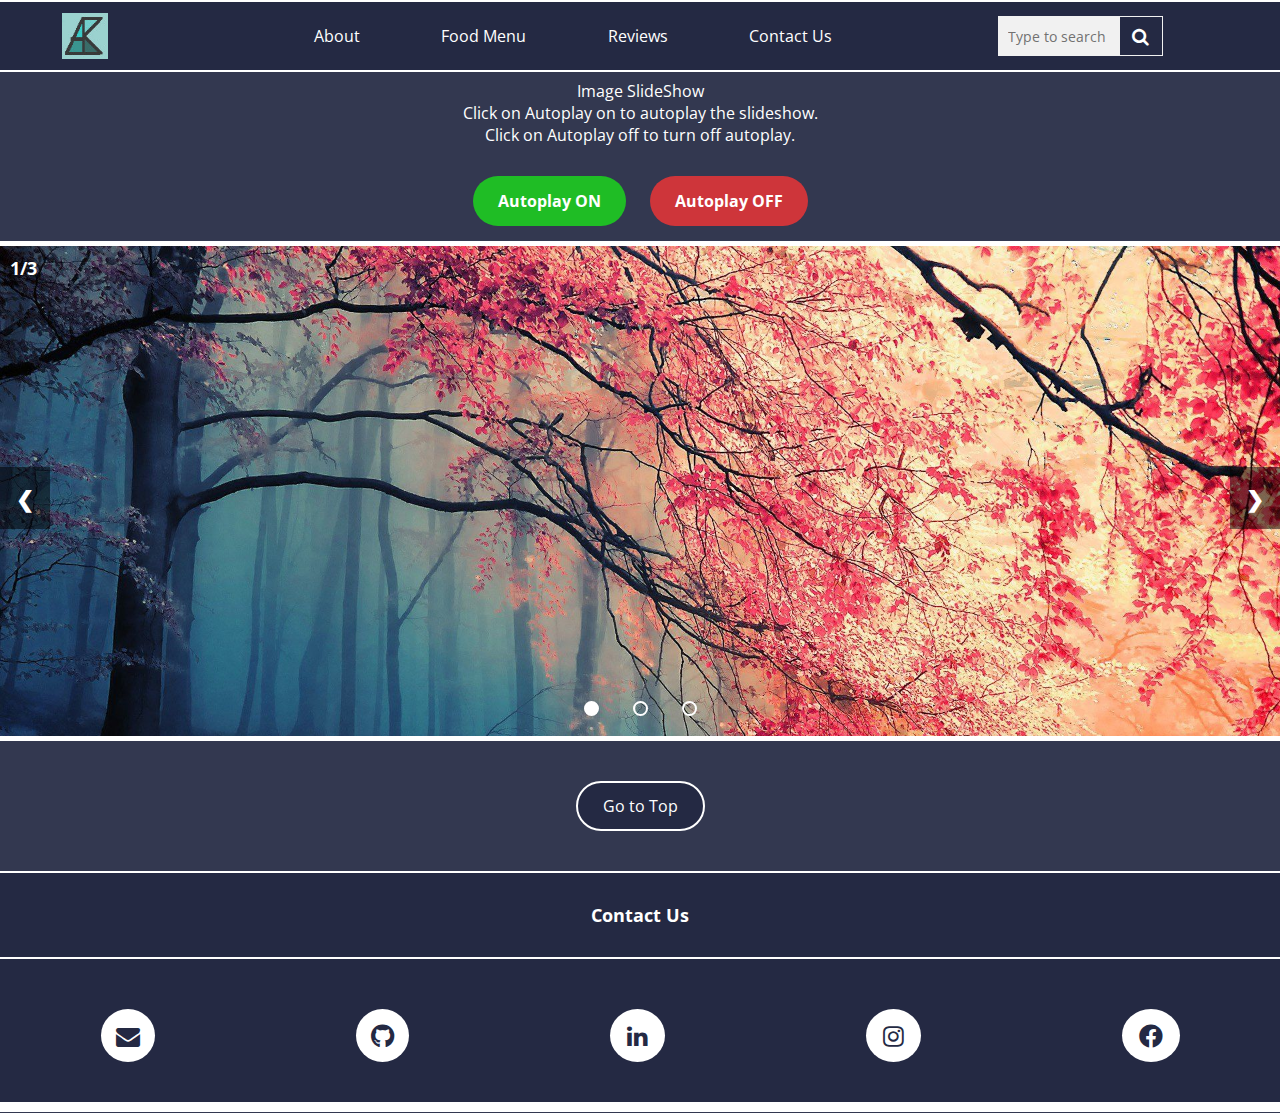
<file: index.html>
<!DOCTYPE html>
<html>
    <head>
        <meta charset="UTF-8">
        <meta name="viewport" content="width=device-width, initial-scale=1.0">
        <meta http-equiv="X-UA-Compatible" content="ie=edge">
        <title>Food Blog</title>
        <meta name="description" content="I am a coder and learner. I am currently lerning Html, css, JS.">
        <meta name="author" content="Ankita Bagale">
        <meta name="theme-color" content="#A9A9A9">
        <link rel="stylesheet" href="//use.fontawesome.com/releases/v5.0.7/css/all.css">
        <link href="https://fonts.googleapis.com/css2?family=Open+Sans:ital,wght@0,400;0,600;1,400;1,600&display=swap" rel="stylesheet">
        <link rel="stylesheet" href="style.css" type="text/css">
        <link rel="stylesheet" href="https://cdnjs.cloudflare.com/ajax/libs/font-awesome/4.7.0/css/font-awesome.min.css">
        <link rel="shortcut icon" href="Images/favicon3.icon" type="image/x-icon">
        <script src="https://code.jquery.com/jquery-3.5.0.js"></script>
        
        <script>
            $(function(){
                $("#header").load("header.html");
            });
        </script>
        <script>
            $(function(){
                $("#footer").load("footer.html");
            });
        </script>
    </head>
    
    <body>
        <div id="header"> </div>

        <div id="About" class="carousel-textbody center-xy" 
            <h2 class="text-body">Image SlideShow</h2>
            <p class="text-body">Click on Autoplay on to autoplay the slideshow.<br>
            Click on Autoplay off to turn off autoplay.</p>
            <div class="center-xy">
                <button class="autoplayButton autoplayOn" onclick="autoplayOn()">Autoplay ON</button>
                <button class="autoplayButton autoplayOff" onclick="autoplayOff()">Autoplay OFF</button>
            </div>

            <div class="carousel">
                <div class="mySlides fade">
                    <div class="slide1">
                        <img src="Images/imag3.jpeg" style="width: 100%;" alt="image1">
                        <div class="noOfSlide">1/3</div>
                    </div>  
                </div>  
                <div class="mySlides fade">
                    <div class="slide2">
                        <img src="Images/imag2.jpeg" style="width: 100%;" alt="image1">
                        <div class="noOfSlide">2/3</div>
                    </div>  
                </div> 
                <div class="mySlides fade">
                    <div class="slide2">
                        <img src="Images/imag5.jpeg" style="width: 100%;" alt="image1">
                        <div class="noOfSlide">3/3</div>
                    </div>  
                </div> 

                <a class="arrow right" onclick="plusSlides(-1)">&#10094;</a>
                <a class="arrow left" onclick="plusSlides(1)">&#10095;</a>

                <div class="dotsCarousel">
                    <span class="dot" onclick="currentSlide(1)"></span>
                    <span class="dot" onclick="currentSlide(2)"></span>
                    <span class="dot" onclick="currentSlide(3)"></span>
                </div> 

            </div>
        </div>
        <div id="Menu" class="text-body">
           
        </div>

        <!-- footer -->
        <div id="footer"></div>
        
            <script src="app.js"></script>
    </body>
</html>
</file>
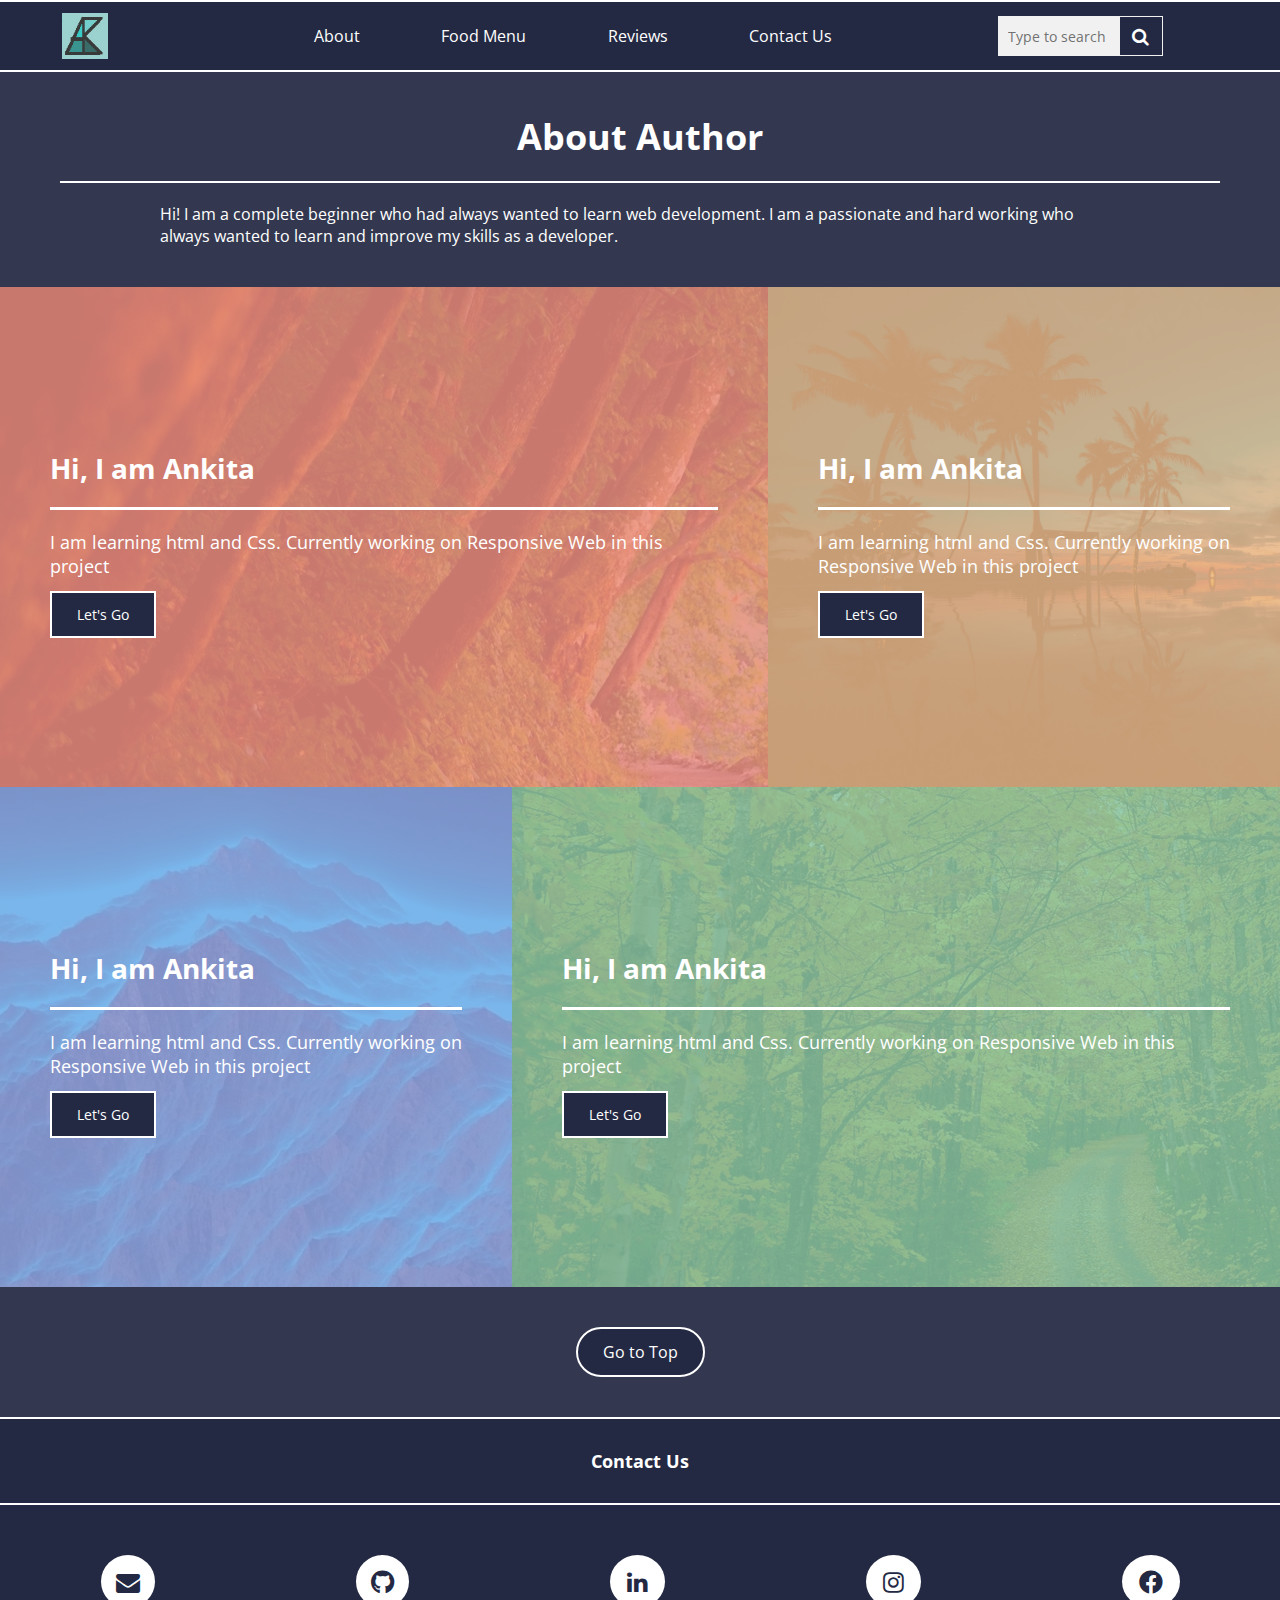
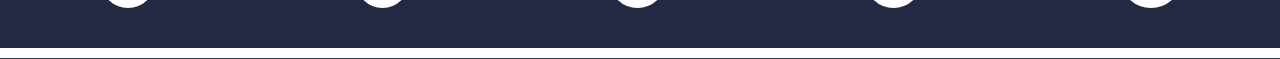
<file: about.html>
<!DOCTYPE html>
<html>
    <head>
        <meta charset="UTF-8">
        <meta name="viewport" content="width=device-width, initial-scale=1.0">
        <meta http-equiv="X-UA-Compatible" content="ie=edge">
        <title>About-Ankita</title>
        <meta name="description" content="I am a coder and learner. I am currently lerning Html, css, JS.">
        <meta name="author" content="Ankita Bagale">
        <meta name="theme-color" content="#A9A9A9">
        <link rel="stylesheet" href="//use.fontawesome.com/releases/v5.0.7/css/all.css">
        <link href="https://fonts.googleapis.com/css2?family=Open+Sans:ital,wght@0,400;0,600;1,400;1,600&display=swap" rel="stylesheet">
        <link rel="stylesheet" href="style.css" type="text/css">
        <link rel="stylesheet" href="aboutStyle.css" type="text/css">
        <link rel="stylesheet" href="https://cdnjs.cloudflare.com/ajax/libs/font-awesome/4.7.0/css/font-awesome.min.css">
        <link rel="shortcut icon" href="Images/favicon3.icon" type="image/x-icon">
        <script src="https://code.jquery.com/jquery-3.5.0.js"></script>
        <script>
            $(function(){
                $("#header").load("header.html");
            });
        </script>
        <script>
            $(function(){
                $("#footer").load("footer.html");
            });
        </script>
    </head>

    <body>
            <!-- Header navigation- It will get loaded through JS in below tag -->
            <div id="header"></div>

            <!-- to display the hidden content below the sticky header, added some margin -->
            <div class="startOfBody"></div>

            <!-- introduction area of the page -->
            <div class="page-title">
                <h1 style="text-align: center;">About Author</h1>
                <p>Hi! I am a complete beginner who had always wanted to learn web development. I am a passionate and hard working who always wanted to learn and improve my skills as a developer.</p>
            </div>

            <!--Image, text with CTA module: BG color/BG image (Row1) -->
            <div class="imageRow">

                <div class="imageSection float-left width60" style="background-image: url('Images/imag7.jpeg');" onmouseover="mouseOver(0)" onmouseout="mouseOut(0)">
                    <div class="textSection bgColor1">
                        <div class="text">
                            <h3>Hi, I am Ankita</h3>
                            <p>I am learning html and Css. Currently working on Responsive Web in this project</p>
                            <div class="buttonSection">
                                <a href="https://www.google.com" target="_blank">Let's Go</a>
                            </div>
                        </div>
                    </div>
                
                </div>
                <div class="imageSection float-right width40" style="background-image: url('Images/imag9.jpeg'); background-repeat: no-repeat; background-size:cover;" onmouseover="mouseOver(1)" onmouseout="mouseOut(1)">
                    <div class="textSection bgColor2">
                        <div class="text">
                            <h3>Hi, I am Ankita</h3>
                            <p>I am learning html and Css. Currently working on Responsive Web in this project</p>
                            <div class="buttonSection">
                                <a href="https://www.google.com" target="_blank">Let's Go</a>
                            </div>
                        </div>
                    </div>
                </div>
            </div>


            <!--Image, text with CTA module: BG color/BG image (Row2) -->
            <div class="imageRow">
                <div class="imageSection float-left width40" style="background-image: url('Images/imag4.jpeg');" onmouseover="mouseOver(2)" onmouseout="mouseOut(2)">
                    <div class="textSection bgColor3">
                        <div class="text">
                            <h3>Hi, I am Ankita</h3>
                            <p>I am learning html and Css. Currently working on Responsive Web in this project</p>
                            <div class="buttonSection">
                                <a href="https://www.google.com" target="_blank">Let's Go</a>
                            </div>
                        </div>
                    </div>
                </div>
                
                <div class="imageSection float-right width60" style="background-image: url('Images/imag8.jpeg');" onmouseover="mouseOver(3)" onmouseout="mouseOut(3)">
                    <div class="textSection bgColor4">
                        <div class="text">
                            <h3>Hi, I am Ankita</h3>
                            <p>I am learning html and Css. Currently working on Responsive Web in this project</p>
                            <div class="buttonSection">
                                <a href="https://www.google.com" target="_blank">Let's Go</a>
                            </div>
                        </div>
                    </div>
                </div>
            </div>
            


            <!-- Footer- It will get loaded through JS in below tag -->
            <div id="footer"> </div>
            
            <script>
                let bgColor= "";
                function mouseOver(i){
                    const sectionArea=document.querySelectorAll(".textSection");
                    bgColor=sectionArea[i].style.backgroundColor;
                    sectionArea[i].style.backgroundColor="transparent";
                 }
                function mouseOut(i){
                    const sectionArea=document.querySelectorAll(".textSection");
                    sectionArea[i].style.backgroundColor=bgColor;
                 }
            </script>
        </body>
</file>
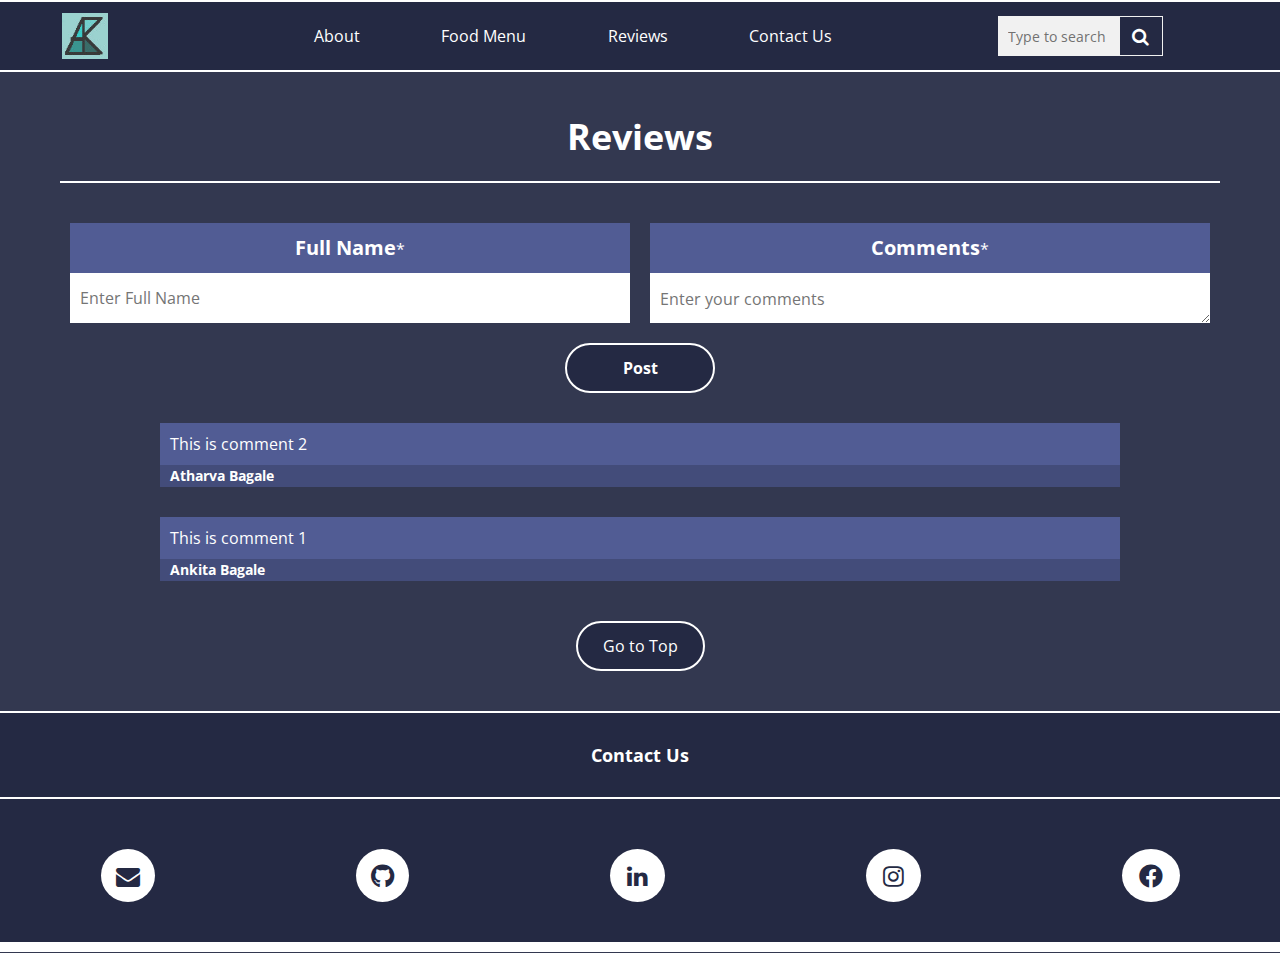
<file: reviews.html>
<!DOCTYPE html>
<html>
    <head>
        <meta charset="UTF-8">
        <meta name="viewport" content="width=device-width, initial-scale=1.0">
        <meta http-equiv="X-UA-Compatible" content="ie=edge">
        <title>Reviews Section</title>
        <meta name="description" content="I am a coder and learner. I am currently lerning Html, css, JS.">
        <meta name="author" content="Ankita Bagale">
        <meta name="theme-color" content="#A9A9A9">
        <link rel="stylesheet" href="//use.fontawesome.com/releases/v5.0.7/css/all.css">
        <link href="https://fonts.googleapis.com/css2?family=Open+Sans:ital,wght@0,400;0,600;1,400;1,600&display=swap" rel="stylesheet">
        <script src="https://code.jquery.com/jquery-3.5.0.js"></script>
        <script src="https://ajax.googleapis.com/ajax/libs/jquery/2.2.2/jquery.min.js"></script>
        <link rel="stylesheet" href="style.css" type="text/css">
        <link rel="stylesheet" href="aboutStyle.css" type="text/css">
        <link rel="stylesheet" href="reviewStyle.css" type="text/css">
        <link rel="stylesheet" href="https://cdnjs.cloudflare.com/ajax/libs/font-awesome/4.7.0/css/font-awesome.min.css">
        <link rel="shortcut icon" href="Images/favicon3.icon" type="image/x-icon">
        
        
        <script>
            $(function(){
                $("#header").load("header.html");
            });
        </script>
        <script>
            $(function(){
                $("#footer").load("footer.html");
            });
        </script>
    </head>
    
    <body>
        <div id="header"> </div>
        <div class="startOfBody"></div>

        <div class="page-title">
            <div> 
                <h1 style="text-align: center;">Reviews</h1>
            </div>
            
            <!-- Fields to enter reviews -->
            <form class="reviewDetailsForm">
                <div class="reviewDetails">
                      <!-- name text field  -->
                    <div class="fields">
                        <div class="labels">
                            <label for="name">Full Name</label><span class="required">*</span>
                        </div>
                        <div class="textbox">
                            <input type="text" id="name" placeholder="Enter Full Name" required>
                        </div>
                        <div class="errorMessage">
                            <h5><i class="fa fa-exclamation-circle" aria-hidden="true"></i>Please enter name</h5>
                        </div>
                    </div>
                    <!-- comment text field -->
                    <div class="fields">
                        <div class="labels">
                            <label for="comment">Comments</label><span class="required">*</span>
                        </div>
                            <div class="textbox">
                            <textarea id="comment" placeholder="Enter your comments" required></textarea>
                        </div>
                        <div class="errorMessage">
                            <h5><i class="fa fa-exclamation-circle" aria-hidden="true"></i>Please enter comments</h5>
                        </div>
                    </div>
                </div>
                 <!-- submit button -->
                <div class="submitReview">
                    <button id="btn" type="submit" onclick="checkFields(); return false">Post</button>
                </div>
            </form>


            <!-- Posted reviews area -->
            <div id="container">
            </div>
        </div>

        <!-- footer -->
        <div id="footer"></div>
    
            <script src="reviewsPost.js"></script>
    </body>
</html>
</file>
<file: style.css>
/* index.html Css */
*{
    margin: 0;   
    box-sizing: border-box; 
    /* overflow-x: hidden; */
 font-family: 'Open Sans', sans-serif;  
}

body{
    background-color: rgba(36, 41, 67,0.93);
    color: white;
}

a{
   text-decoration: none;
   text-decoration-style: none;
}
li {
    list-style-type: none;
}

/* Styling for navigation header */
.logo img{
    margin: 0;
    padding: 0;
}
.logo a:link, .logo a:visited, .logo a:hover, .logo a:active{
    text-decoration: none;
    text-decoration-style: none;
    border: none;
    padding: 0px;
}
.logo{
    position: relative;
    top: 2px;
}

nav {
    display: flex;
    align-items: center;
    justify-content: space-around;
    min-height: 8vh;
    position: fixed;
    top:0px;
    width: 100%;
    background-color: rgba(36, 41, 67);
    border-top:2px solid white;
    border-bottom:2px solid white;
    opacity: 100%;
    z-index: 100;
    
}

.Nav-Links{
display: flex;
justify-content: space-around;
width: 50%;
align-items: center;
}

.Nav-Links li{
    padding-top: 4px;
    padding-bottom: 4px;
    /* padding-right:4px ; */
}
.Nav-Links a{
    color: white;
}

.Nav-Links a:link, .Nav-Links a:visited{
    text-decoration: none;
    color: white;
}

.Nav-Links a:hover, .Nav-Links a:active{
    color: white;
    border-style: solid;
    border-width: 0px 0px 2px 0px;
    padding: 0 0 2px 0;
}

.Burger div{
    height: 3px;
    width: 25px;
    background-color: white;  
    margin:4px;
}
.Burger {
    display: none;
}
/* styling for search-box */
form.example input[type=text] {
    padding: 10px;
    font-size: 14px;
    float: left;
    color: black;
    width: 55%;
    height: 40px;
    border: none;
    background: #f1f1f1;
  }

  form.example input[type=text]::placeholder{
      color:rgb(114, 113, 113);
  }
  form.example input[type=text]:focus {
    background-color: rgb(224, 219, 219);
  }
  
  /* Style the submit search icon/button */
  form.example button {
    float: left;
    width: 20%;
    height: 40px;
    padding: 2px;
    background-color: rgba(36, 41, 67);
    color: white;
    font-size: 18px;
    border: 1px solid #f1f1f1;; /* Prevent borders */
    cursor: pointer;
  }

  /* Clear floats */
  form.example::after {
    content: "";
    clear: both;
    display: table;
  }
/* styling for main body */
  .mainBody{
  margin: 0 50px 0 50px;   
  }
  .center-xy{
      text-align: center;
  }
  /* styling for carousel */
  .carousel-textbody{
      margin-top: 80px;
  }
  .autoplayButton{
    display: inline-block;
    font-size: 16px;
    margin-top: 30px;
    margin-bottom: 15px;
    text-align: center;
    border: none;
    border-radius: 25px;
    text-decoration: none;
    color: white;
    background-color: rgb(245, 53, 53, 0.8);
    padding: 10px 25px;
    font-size: 16px;
    height: 50px;    
    font-weight: bold;
    cursor: pointer;
  }
  .autoplayButton:hover{
      border: 2px solid white;
  }
  .autoplayOn{
    margin-right: 20px;
    background-color: rgb(26, 223, 26,0.8);
  }

  .carousel{
      position: relative;
      width: 100%;
      height: 500px;
      overflow: hidden;
      margin: auto;
      border-top: 5px solid white;
      border-bottom: 5px solid white;
      overflow-y: hidden;   
  }
  .arrow{
      font-size: 40px;
      position: absolute;
      top:45%;
    cursor: pointer;
    padding: 16px;
  color: white;
  font-weight: bold;
  font-size: 22px;
  background-color:rgb(0, 0, 0,0.5);
  }
  .right{
      left:0px;
  }
  .left{
    right: 0px;
  }
  
  .noOfSlide{
      position: absolute;
      top: 10px;
      left:10px;
      font-weight: bolder;
      font-size: 18px;
  }

  .carousel a:hover{
    background-color:rgb(0, 0, 0,0.8);
  }
  .dotsCarousel{
    position: absolute; 
    bottom: 5px; 
    margin: 0 auto; 
    width: 100%;
  }
  .dot{
    background-color: transparent;
    border: 2px solid white;
    width: 15px;
    height: 15px;
    margin: 10px 15px;
    border-radius: 50%;
    display: inline-block;
    transition: background-color 0.6s ease;
  }
  .active, .dot:hover {
    background-color:white;
  }
  
  /* Fading animation for carousel slides */
 .fade {
    animation-name: fade;
    animation-duration: 1.5s;
  }
  @keyframes fade {
    from {opacity: .4}
    to {opacity: 1}
  }

  /* styling for footer */
    .contact{
    min-height: 150px;
    background-color: rgba(36, 41, 67);
    }

    .title-of-footer{
    font-size: 18px;
    text-align: center;
    padding-bottom: 30px;
    padding-top: 30px;
    margin-bottom: 10px;
    width: 100%;
    border-bottom: 2px solid white;
    border-top: 2px solid white;
    }

    .list-contacts{
        display: flex;
        justify-content: space-around;
        width: 100%;
        padding: 0px;
        padding-bottom: 50px;
        padding-top: 50px;
        border-bottom: 10px solid white;
        margin-bottom: 1px;
    }
    .social-icons{
        font-size: 24px;
        border:none;
        background-color: white;
        color: rgba(36, 41, 67);
        border-radius: 50%;
    }

    .list-contacts a:hover{
        background-color:#9bf1ff;
    }


 /* styling for go to top CTA */
.goToTopCTA a {
    background-color: rgba(36, 41, 67);
    text-decoration: none;
    color: white;
    display: inline-block;
    font-size: 16px;
    border: 2px solid white;
    border-radius: 25px;
    padding: 12px 25px;
}
.goToTopCTA a:hover, .goToTopCTA a:active{
   color: #9bf1ff;
   border:2px solid #9bf1ff;
}
.goToTopCTA{
text-align: center;
margin-top: 40px;
margin-bottom: 40px;
}
 

/* styling for navigation header in Medium device view */
@media screen and (max-width:1024px){
    .Nav-Links{
    width: 60%;
    }
}


/* styling for small device */
@media screen and (max-width:768px){
    
    body{
        margin: 0;
        }
    .text-body{
        margin-left: 20px;
        margin-right: 20px;
    }
    /* styling for navigation header in small device*/
    .Nav-Links{
        position: absolute;
        right: 0px;
        height: 50vh;
        top: 8vh;
        padding: 0px;
        width:50%;
        background-color: white;
        display: flex;
        flex-direction: column;
        transform: translateX(100%);
        transition: transform 0.5s ease-in;
    }
    .Nav-Links li{
        opacity: 0;
    }
    .Nav-Active{
        transform: translateX(0%);
    }
    @keyframes navLinksFade {
        from{ opacity: 0;
        transform: translateX(50%);}
        to { opacity: 1;
        transform: translateX(0%);
        }
    }
    .Nav-Links a{
        color:black !important;
    }
    
    .Burger{
        display: block;
    }
    
    .toggle .line1{
        transform: rotate(-45deg) translate(-5px, 5px);
    }
    .toggle .line2{
       opacity: 0;
    }
    .toggle .line3{
        transform: rotate(45deg) translate(-5px, -5px);;
    }

    /* styling for search box in small device */
    .example{
       position: relative;
       left: 30px; 
    }
    /* styling for carousel  arrow in small device */
    .carousel{
        height: 240px;
    }
    .arrow{
        font-size: 20px;
        position: absolute;
        top:35%; 
    }
    .dotsCarousel{
        bottom: 0px; 
        margin: 0 auto; 
        width: 100%;
      }
     .dot{
         margin: 8px;
     } 
    
}
</file>
<file: aboutStyle.css>
/* about.html css */

/* starting of body: space correction for sticky nav */
.startOfBody{
    margin-top: 8vh;
}

/* Introduction part of the page styling */
.page-title{
    margin: 20px 60px;
    
}

.page-title h1{
font-size: 36px;
padding-top: 40px;
padding-bottom: 20px;
border-bottom: 2px solid white;
}
.page-title p{
    padding: 20px 0;
    margin-left: 100px;
    margin-right: 100px;
}


/* Styling the 2 images in a row */
.imageRow{
width: 100%;
box-sizing: border-box;
height: 500px;
overflow: hidden;
}

/* image section styling */
.imageSection{
    height: inherit; 
    cursor: pointer;
}

@media screen and (min-width: 769px){
.width60{
    width: 60%;
}
.width40{
    width: 40%;
}
.float-left{
float: left;
}
.float-right{
float: right;
}
}
/* text section styling */

.textSection{
    padding: 50px;
    height: inherit;
    display: flex;
    justify-content: center;
    align-items: center; 
}
.bgColor1{
    background-color:rgb(236, 141, 129,0.85);
}
.bgColor2{
    background-color:rgb(231, 183, 136, 0.85);
}
.bgColor3{
    background-color:rgb(142, 169, 232, 0.85);
}
.bgColor4{
    background-color:rgb(135, 197, 164, 0.85);
}
.textSection h3{
    font-size: 28px;
    font-weight: bold;
    padding-bottom: 20px;
    border-bottom: 3px solid white;
}
.textSection p{
    padding-top: 20px;
    padding-bottom: 25px;
    font-size: 18px;
}

/* CTA item styling */
.textSection a{
    background-color: rgba(36, 41, 67);
    text-decoration: none;
    color: white;
    border: 2px solid white;
    padding: 12px 25px;
    font-size: 14px;
}
.textSection a:hover{
    color: #9bf1ff;
   border:2px solid #9bf1ff;
}



@media screen and (max-width:768px){
    .page-title{
        margin-left: 20px;
        margin-right: 20px;
    }
    .page-title h1{
        padding: 20px 0 20px 0;
        font-size: 28px;
    }
    .page-title p{
        margin: 20px;
        padding: 0;
        font-size: 16px;
    }
    .imageRow{
        height: 600px;
        display: block;
    }
    .imageSection{
        display: block;
        height: 300px;
    }
    .textSection h3{
        font-size: 22px;
    }
    .textSection p{
        font-size: 16px;
    }

}
</file>
<file: reviewStyle.css>
/* styling of review page */

/* styling of fields */
.reviewDetailsForm form{
    border-bottom: 2px solid white;
    padding-bottom: 20px;
}
.reviewDetails{
    display: flex;
    width: 100%;
}
.fields{
    width: 50%;
    text-align: center;
    padding-top: 40px;
}
.labels{
    height: 50px;
    margin: 0 10px;
    background-color: rgb(81, 92, 148);
}
.fields label{
font-size: 20px;
line-height: 50px;
font-weight: 700;
}
.textbox{
    padding-right: 10px;
    padding-left: 10px;
}
.textbox input[type=text]{
    width: 100%;
    height: 50px;
    font-size: 16px;
    font-family: 'Open Sans', sans-serif;
    border: none;
    padding: 0 10px;
}
div.textbox{
    height: 50px;
}

textarea{
        width: 100%;
        font-size: 16px;
        line-height: 16px;
        font-family: 'Open Sans', sans-serif;
        border: none;
        padding-left: 10px;
        padding-right: 10px;
        padding-top: 18px;  
        padding-bottom: 0;     
 }

 .submitReview{
     text-align: center;
     padding-top:20px;
 }
 .submitReview button{
     cursor: pointer;
     min-width: 150px;
     font-size: 16px;
     font-weight: 700;
     padding: 12px 25px;
     color: white;
     border: 2px solid white;
     border-radius: 25px;
     background-color:rgba(36, 41, 67) ;
 }
 .submitReview button:hover{
    color: #9bf1ff;
    border:2px solid #9bf1ff;
 }

 /* error message in form styling */
 input:invalid { 
    border:solid red;
    }

.errorMessage{
    display: none;
}
.errorMessage h5{
    text-align: left;
    font-size: 16px;
    margin-left: 10px;
    font-family: 'Open Sans', sans-serif;
    color: rgb(250, 62, 94);
}
.errorMessage ::before{
    padding-right: 5px;
    color:  rgb(250, 62, 94);
}
 

/* posted reviews section styling */
.postedReviews{
    margin: 30px 100px;
}
.postedReviews h4{
font-size: 14px;
padding: 0px 10px;
line-height: 22px;
background-color:rgb(67, 76, 122);
color: white;
}
.postedReviews p{
    font-size: 16px;
    line-height: 22px;
    padding: 10px 10px;
    margin: 0;
    background-color:rgb(81, 92, 148);
    color: white;
    }
    

 @media screen and (max-width:768px){
     .reviewDetails{
         display: block;
     }
     .fields{
         width: 100%;
         padding-top: 20px;
     }
     .fields label{
        font-size: 18px;
     }
     .labels{
        margin: 0;
     }
     .textbox{
        padding-right:0px;
        padding-left: 0px;
    }
    .errorMessage h5{
        margin-left: 0px;
    }
    .postedReviews{
        margin: 30px 0;
    }
 }
</file>
